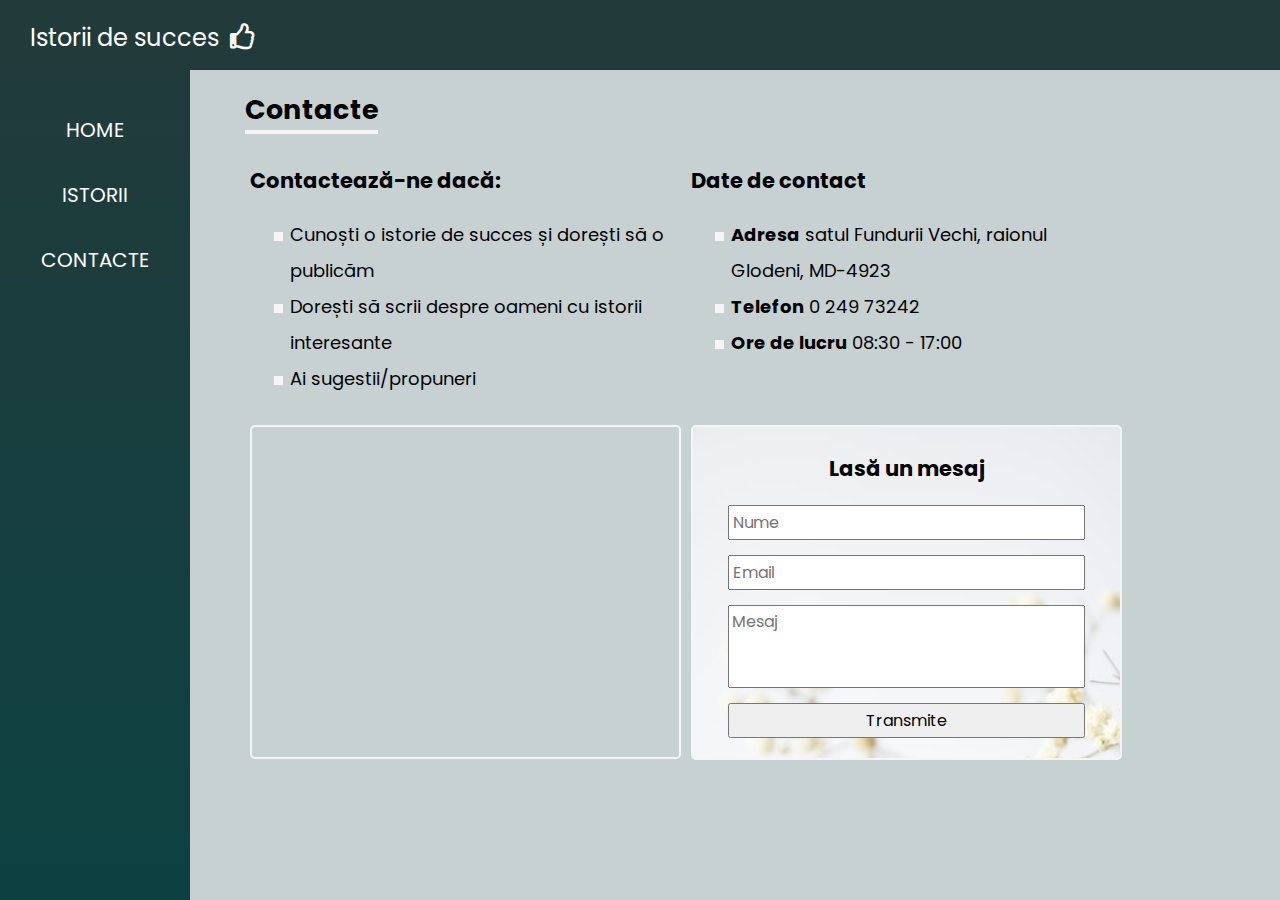
<file: pages/contacte.html>
<!DOCTYPE html>
<html>

<head>
    <meta charset="UTF-8" />
    <link rel="stylesheet" type="text/css" href="../css/style.css" />
    <meta name="viewport" content="width=device-width, initial-scale=1.0" />
    <link rel="icon" href="../images/happiness.png" />
    <link rel="stylesheet" href="https://cdnjs.cloudflare.com/ajax/libs/font-awesome/5.15.2/css/all.min.css" />
    <title>succes</title>
</head>

<body>
    <header>
        <a href="../index.html">
            Istorii de succes
            <i class="far fa-thumbs-up logo"></i>
           
        </a>
        <i id="menu-btn" class="fas fa-bars" onclick="show()"></i>
       

    </header>

    <div class="page-container">
        <aside id="side-menu">
            <a href="../index.html">Home</a>
            <a href="istorii.html">Istorii</a>
            <a href="contacte.html">Contacte</a>

        </aside>

        <main>
            <h2 class="title">Contacte</h2>
            <div class="row">

                <div class="col-50">
                    <h3>Contactează-ne dacă:</h3>

                    <ul class="contact-list">
                        <li>Cunoști o istorie de succes și dorești să o publicăm</li>
                        <li>Dorești să scrii despre oameni cu istorii interesante</li>
                        <li>Ai sugestii/propuneri</li>

                    </ul>
                </div>

                <div class="col-50">
                    <h3>Date de contact</h3>
                    <ul class="contact-list">
                        <li><b>Adresa</b> satul Fundurii Vechi, raionul Glodeni, MD-4923 </li>
                        <li><b>Telefon</b> 0 249 73242</li>
                        <li><b>Ore de lucru</b> 08:30 - 17:00</li>
                    </ul>
                </div>

            </div>
            <div class="row">
                <div class="col-50">
                    <iframe class="map"
                        src="https://www.google.com/maps/embed?pb=!1m18!1m12!1m3!1d21464.75001144337!2d27.695331494379612!3d47.74083566839028!2m3!1f0!2f0!3f0!3m2!1i1024!2i768!4f13.1!3m3!1m2!1s0x40cb5ca9d107c999%3A0xad3799b71f18fc69!2sFundurii%20Vechi%2C%20Moldova!5e0!3m2!1sro!2s!4v1629049471667!5m2!1sro!2s"
                         allowfullscreen="" loading="lazy"></iframe>
                </div>

                <div class="col-50">
                    <div class="contact-form">
                        <form>
                            <h3 class="centered">Lasă un mesaj</h3>
                            <input type="text" placeholder="Nume"  required/>
                            <input type="email" placeholder="Email" required/>
                            <textarea rows="3" placeholder="Mesaj" required></textarea>
                            <input type="submit" value="Transmite">
                        </form>
                    </div>
                </div>
            </div>
        </main>

    </div>

    <script src="../js/main.js"></script>


</body>

</html>
</file>
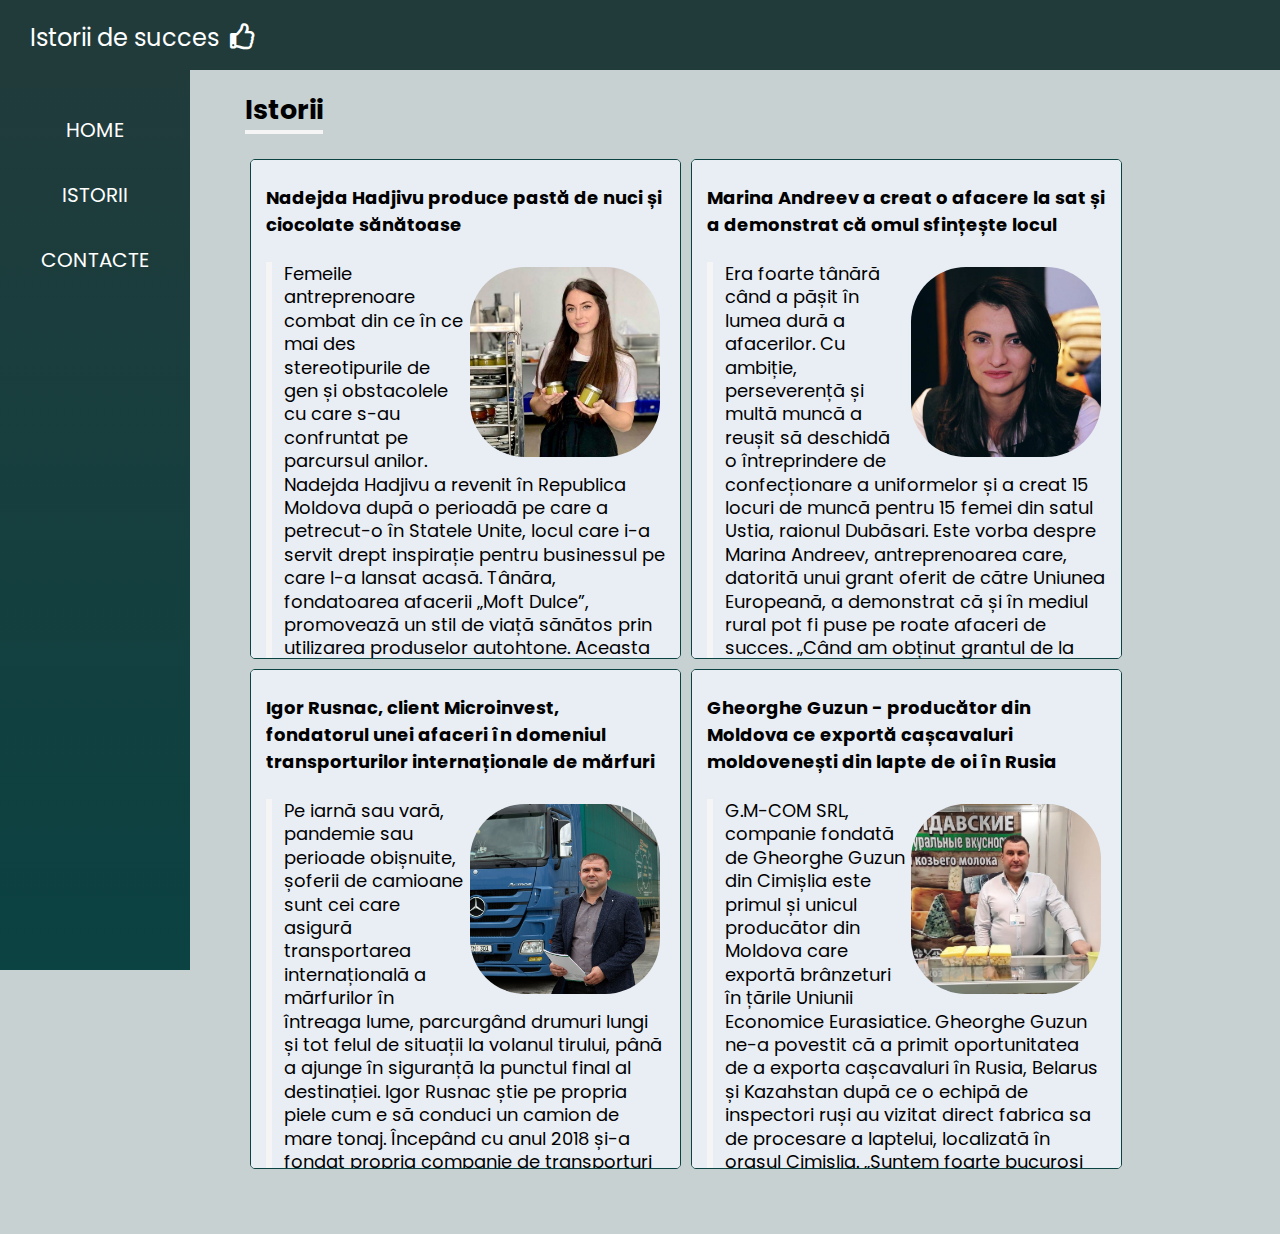
<file: pages/istorii.html>
<!DOCTYPE html>
<html>

<head>
    <meta charset="UTF-8" />
    <link rel="stylesheet" type="text/css" href="../css/style.css" />
    <meta name="viewport" content="width=device-width, initial-scale=1.0" />
    <link rel="icon" href="../images/happiness.png" />
    <link rel="stylesheet" href="https://cdnjs.cloudflare.com/ajax/libs/font-awesome/5.15.2/css/all.min.css" />
    <title>succes</title>
</head>

<body>
    <header>
        <a href="../index.html">
            Istorii de succes
            <i class="far fa-thumbs-up logo"></i>

        </a>
        <i id="menu-btn" class="fas fa-bars" onclick="show()"></i>
    </header>

    <div class="page-container">
        <aside id="side-menu">
            <a href="../index.html">Home</a>
            <a href="istorii.html">Istorii</a>
            <a href="contacte.html">Contacte</a>

        </aside>

        <main>
            <h2 class="title">Istorii</h2>

            <div class="row row-event">
                <div class="col-50 ">
                    <div class="event">
                        <h4>Nadejda Hadjivu produce pastă de nuci și ciocolate sănătoase</h4>
                        <img src="../images/nadejda.jpg">
                        <p>
                            Femeile antreprenoare combat din ce în ce mai des stereotipurile de gen și obstacolele cu
                            care
                            s-au confruntat pe parcursul anilor. Nadejda Hadjivu a revenit în Republica Moldova după o
                            perioadă pe care a petrecut-o în Statele Unite, locul care i-a servit drept inspirație
                            pentru
                            businessul pe care l-a lansat acasă. Tânăra, fondatoarea afacerii „Moft Dulce”, promovează
                            un
                            stil de viață sănătos prin utilizarea produselor autohtone. Aceasta produce pastă de nuci și
                            ciocolate sănătoase, fără zahăr de sfeclă, gluten, sau lactate.

                            „Când am revenit acasă am observat că prin magazine nu este asortiment atât de mare. Este
                            doar
                            pastă de arahide cu ulei de palmier și cu diferite adaosuri și zahăr. Astfel, am început să
                            produc dulciuri și alternative sănătoase. Folosesc ingrediente sănătoase, stevia, zahăr de
                            cocos, produse care sunt indicate și copiilor. Pe piața noastră de desfacere sunt prea multe
                            produse alimentare necalitative”, spune Nadejda.

                            În mare parte, Nadejda folosește produse locale, mai cu seamă alunele. Iar pe lângă faptul
                            că se
                            ocupă și de găsirea materiei prime, femeia deține și multe alte roluri în compania pe care a
                            deschis-o.
                            „Alunele de pădure le cumpăr de la o doamnă de la noi care are alune ecologice foarte dulci.
                            Nucile caju le import și arahidele la fel, dar majoritatea produselor sunt locale. (...Eu
                            lucrez
                            și cu tehnologia, sunt și șefă de producție și directoare și contabilă și duc evidența
                            afacerilor. Așa cum volumul de lucru crește, lucrez împreună și cu un tânăr tehnolog care mă
                            ajută. Cu ceva timp în urmă producția era 50-70 de kilograme pe oră pentru pasta de nuci,
                            dar
                            moara nouă, din utilajul pe care l-am cumpărat cu ajutorul grantului ODIMM și UN Women,
                            poate
                            produce până la o tonă”, spune ea.

                            Tânăra antreprenoare spune că la începutul parcursului său a făcut multe greșeli, din lipsa
                            de
                            cunoștințe în domeniul afacerilor, iar pe lângă asta a avut nevoie să depună și mai mult
                            efort
                            pentru a fi luată în serios atunci când a decis să își legalizeze businessul.
                            „Cred că 80% din ce am făcut au fost greșeli. Am început producția fără multe cunoștințe și
                            am
                            învățat din greșeli. Am ars peste 100 de kilograme de nuci testând. Mulți oameni, văzându-te
                            tânără, poate nu te iau în serios, mai cu seamă când trebuie să faci afacerea oficială,
                            Trebuie
                            să fii foarte insistentă, și să mergi mai departe spre visurile tale. La început mulți
                            spuneau
                            că nu va fi posibil, că o să ne închidem, dar deja avem un an”, a spus Nadejda.

                            În final, tânăra spune că are ambiția de a ajunge și pe piața din România, lucru care, crede
                            ea,
                            este posibil și în baza exemplelor altor afaceri locale care au reușit acest lucru.

                        </p>
                    </div>
                </div>
                <div class="col-50">
                    <div class="event">
                        <h4>Marina Andreev a creat o afacere la sat și a demonstrat că omul sfințește
                            locul</h4>
                            <img src="../images/marina.jpg">
                        <p>
                            Era foarte tânără când a pășit în lumea dură a afacerilor. Cu ambiție, perseverență și multă
                            muncă a reușit să deschidă o întreprindere de confecționare a uniformelor și a creat 15
                            locuri
                            de muncă pentru 15 femei din satul Ustia, raionul Dubăsari. Este vorba despre Marina
                            Andreev,
                            antreprenoarea care, datorită unui grant oferit de către Uniunea Europeană, a demonstrat că
                            și
                            în mediul rural pot fi puse pe roate afaceri de succes.
                            „Când am obținut grantul de la Uniunea Europeană, pentru că datorită acestui grant a fost
                            deschisă afacerea, eram după ultimul an de facultate. Practic eram super-tânără. Experiența
                            era
                            la zero. Am creat locuri de muncă pentru femei anume în sectorul rural, la acel moment în
                            sat nu
                            era nicio întreprindere la care femeile să-și găsească de lucru. Cu ajutorul grantului am
                            deschis această afacere. Dacă nu era grantul cred că nu mai eram acum femeie de afaceri și
                            nu
                            mai aveam întreprinderea creată. Poate aș fi fost undeva peste hotarele țării muncind la un
                            job
                            obișnuit cum fac mulți alți concetățeni de-ai noștri”, povestește Marina Andreev.
                            Antreprenoarea spune că una dintre cele mai mari împliniri pe care le are ține de faptul că
                            a
                            reușit să le ofere femeilor din satul Ustina șansa de a munci acasă, alături de familie.
                            Femeia
                            spune că obținerea grantului financiar oferit de către UE i-a oferit mai multă încredere în
                            forțele proprii:
                            „A fost impulsul care m-a ajutat. Au trecut patru ani de atunci, iar noi lucrăm, încercăm să
                            dezvoltăm. Primii trei ani, cei mai grei de la început noi i-am trecut. Nu a fost atât de
                            ușor
                            să primim grantul. A fost un concurs de bussines-planuri. Bussines-planul l-am scris
                            singură.
                            Cred că cea mai importantă a fost ideea și numărul de locuri de muncă create. Comparativ cu
                            alte
                            proiecte, la mine a fost unul dintre acelea care crea multe locuri de muncă”.

                        </p>
                    </div>
                </div>
                <div class="col-50">
                    <div class="event">
                        <h4>Igor Rusnac, client Microinvest, fondatorul unei afaceri în domeniul transporturilor
                            internaționale de mărfuri</h4>
                            <img src="../images/igor.jpg">
                        <p>
                            Pe iarnă sau vară, pandemie sau perioade obișnuite, șoferii de camioane sunt cei care
                            asigură transportarea internațională a mărfurilor în întreaga lume, parcurgând drumuri lungi
                            și tot felul de situații la volanul tirului, până a ajunge în siguranță la punctul final al
                            destinației. Igor Rusnac știe pe propria piele cum e să conduci un camion de mare tonaj.
                            Începând cu anul 2018 și-a fondat propria companie de transporturi rutiere internaționale,
                            cu rute spre Georgia, Turcia, Rusia și alte direcții. Cu ajutorul suportului financiar de la
                            Microinvest, a reușit să își extindă afacerea, achiziționând noi capuri tractoare și
                            semi-remorci. Iar totul a început de la primul camion de rută, pe care l-a condus timp de 2
                            ani. Anume acesta a pus bazele companiei – R.I.M Forward, care astăzi întrunește 8 tiruri și
                            o echipă întreagă de șoferi, mereu la datorie.
                            Cum a apărut ideea să vă creați o afacere în domeniul transporturilor?

                            Ideea a venit de la tata. După ce am activat o perioadă în calitate de șofer, am decis să
                            cumpăr acel camion, apelând la primul credit de la Microinvest. Sincer să fiu, a fost o
                            decizie de mare responsabilitate, știam că dacă fac acest pas trebuie să calculez totul cât
                            mai detaliat, mai ales riscurile. Prima perioadă activam în calitate de șofer pe propriul
                            camion.

                            După care, când am terminat de achitat creditul, am decis împreună cu soția să deschidem
                            propria companie de transport internațional de mărfuri. Am divizat responsabilitățile: Maria
                            e responsabilă de finanțe și contabilitatea companiei, eu sunt responsabil de rutele
                            camioanelor. Exportăm mărfuri predominant în țările asiatice: Georgia, Armenia, Azerbaijan
                            ș.a. De asemenea, avem contracte de import și cu companii din Moldova. În timpul pandemiei,
                            am circulat în diverse direcții, precum nord-vestul Turciei, Serbia, Rusia, Polonia, România
                            etc. Am transportat mobilă, saltele, tehnică agricolă, piese de schimb auto și alte mărfuri.
                            Ce planuri de viitor aveți?

                            Vrem să ne extindem, să cumpărăm noi camioane și să angajăm noi șoferi în echipa noastră. De
                            asemenea, suntem deschiși pentru noi contracte de colaborare, poate cu alte țări. Pandemia
                            ne-a stricat un pic planurile, dar totuși am circulat, nu am stat pe loc. Acum lucrurile
                            s-au normalizat și mergem înainte, ne dezvoltăm continuu. Pentru suport financiar, vom apela
                            tot la Microinvet, unde în altă parte.?E ușor să colaborezi cu un partener precum
                            Microinvest, cu care totul merge pe încredere.

                        </p>
                    </div>
                </div>
                <div class="col-50">
                    <div class="event">
                        <h4>Gheorghe Guzun - producător din Moldova ce exportă cașcavaluri moldovenești din lapte de oi
                            în Rusia</h4>
                            <img src="../images/gheorghe.jpg">
                        <p>
                            G.M-COM SRL, companie fondată de Gheorghe Guzun din Cimișlia este primul și unicul
                            producător din Moldova care exportă brânzeturi în țările Uniunii Economice Eurasiatice.

                            Gheorghe Guzun ne-a povestit că a primit oportunitatea de a exporta cașcavaluri în Rusia,
                            Belarus și Kazahstan după ce o echipă de inspectori ruși au vizitat direct fabrica sa de
                            procesare a laptelui, localizată în orașul Cimișlia.

                            „Suntem foarte bucuroși că compania noastră a fost inclusă în registrul Rosselkhoznadzor și
                            a primit dreptul de a exporta brânzeturi în Federația Rusă. În aprilie, chiar am reușit să
                            ajungem la o expoziție internațională de produse alimentare din Moscova, „Prodexpo”, unde am
                            avut șansa de a cunoaște câțiva potențiali parteneri. Acum suntem în stadiul negocierilor
                            privind organizarea primului import al unui produs moldovenesc pe teritoriul Rusiei. În
                            toamnă, intenționăm să trimitem primul lot de brânzeturi sub marca noastră „Original Sheep”.
                            Există, de asemenea, o companie mare din Rusia care dorește să vândă brânzeturile noastre
                            sub marca proprie. Este foarte important pentru noi să începem exportul în această toamnă,
                            astfel încât să ne creăm o idee și primă impresie despre cum să lucrăm în sezonul viitor.”
                            Gheorghe Guzun este doctor de profesie. El ne-a mărturisit că a făcut primii pași în
                            antreprenoriat cu vânzarea de brânză de oi ambalată în vid.

                            „Ideea să fondez o afacere mi-a venit la începutul anilor 2000. Salariul unui medic în acei
                            ani era extrem de mic și am început să mă gândesc cu ce pot să mă mai ocup, ca să îmi
                            întrețin familia. M-am gândit mult și am ajuns la decizia să comercializăm brânzeturi. Din
                            lipsa documentelor de reglementare, inițial nu aveam posibilitatea să o vindem oficial în
                            magazine. Atunci m-am apucat de pregătirea tuturor documentelor necesare și organizarea
                            modalităților de stocare. Când totul a fost gata, am fost primii din Moldova care am adus
                            brânză de oi ambalată în vid în vitrinele supermarketurilor”.
                            În 2019, Gheorghe Guzun și-a deschis propria mini-fabrică de prelucrare a laptelui de oi și
                            capre în orașul Cimișlia, iar în 2020 a început să producă cașcavaluri.

                            „Nu avem propriile noastre ferme de animale, așa că pentru producția de brânzeturi cumpărăm
                            laptele. Lucrăm cu puncte de colectare a laptelui din Cimișlia, Vulcănești, Taraclia, Doina
                            și Borogani. Laptele este folosit pentru producția brânzeturilor. Urmează pasteurizarea și
                            procesul de producere a cașcavalurilor în sine. Apoi vine etapa de maturare, când
                            brânzeturile se păstrează la o anumită temperatură și umiditate. Pentru aceasta, avem camere
                            subterane speciale. În medie, procesăm câte 3-6 tone de lapte pe zi”.
                        </p>
                    </div>
                </div>
            </div>
        </main>

    </div>

    <script src="../js/main.js"></script>


</body>

</html>
</file>
<file: css/style.css>
@import url('https://fonts.googleapis.com/css2?family=Poppins&display=swap');
*{
  box-sizing: border-box;  
}

::-webkit-scrollbar {
    width: 6px;
}

::-webkit-scrollbar-thumb {
    background: rgb(167, 164, 164);
    border-radius: 8px;
}
body {
    margin: 0;
    background-color: #c7d1d1;
    font-size: 18px;
    font-family: 'Poppins', sans-serif;
     

}


header {
    height: 70px;
    background-color: #213b3b;
    position: fixed;
    width: 100%;
    padding-top: 20px;
    padding-left: 30px;
    font-size: 24px; 

}

header a {
    color: white;
    text-decoration: none;
}

.page-container {
    min-height: 100vh;
    padding-top: 70px;
}


main {
    margin: 10px 10% 60px 220px;
    padding: 0px 25px;
}

aside {
    width: 190px;
    height: 100vh;
    position: fixed;
    background: linear-gradient(to bottom, #213b3b, #0b4242);
    padding-top: 10px;
    font-size: 20px;
}

aside a {
    display: block;
   color: white;
   text-transform: uppercase; 
   text-decoration: none;
   text-align: center;
   margin-top: 35px;
}

.logo {
    margin-left: 5px;
    font-size: 26px;
}

p {
    line-height: 130%;
    border-left: 6px solid whitesmoke;
    padding-left: 12px ;
}

.row {
    overflow: auto;
}

[class^="col-"] {
    float: left;
    padding: 5px;
}

.col-10 { width: 10%;}
.col-20 { width: 20%;}
.col-30 { width: 30%;}
.col-40 { width: 40%;}
.col-50 { width: 50%;}
.col-60 { width: 60%;}
.col-70 { width: 70%;}
.col-80 { width: 80%;}
.col-90 { width: 90%;}
.col-100 { width: 100%;}

.title {
    border-bottom: 4px solid whitesmoke;
    margin-bottom: 5px;
    margin-top: 10px;
    display: inline-block;
}

.intro-video {
    display: block;
    max-height: 50vh;
    margin: 40px auto;
    max-width: 100%;
    border-radius: 8px;

}

.gallery {
    display: flex;
    justify-content: space-around;
    flex-wrap: wrap;
    margin-top: 40px;
}

.gallery img {
    width: 200px;
    height: 200px;
    object-fit: cover;
    border-radius: 5px;
    transition: all 0.3s;

}

.gallery img:hover {
    transform: scale(1.05);
    transition: all 0.3s;

}

.row-event {
    margin-top: 15px;
}

.event {
    padding: 0px 15px 15px 15px;
    background-color: #e9eef5;
    border-radius: 5px;
    border: 1px solid #0b4242;
    height: 500px;
    overflow-y: scroll;
}

.event img {
    width: 200px;
    height: 200px;
    object-fit: cover;
    float: right;
    border-radius: 30%;
    padding: 5px;

}
.contact-list {
    line-height: 200%;
    list-style: linear-gradient(whitesmoke, whitesmoke);
}

.map {
    width: 100%;
    max-width: 480px;
    height: 334px;
    border-radius: 5px;
    border: 2px solid whitesmoke;
}

.centered {
    text-align: center;
}

.contact-form {
    /* background-color: rgb(178, 189, 190); */
    background: url("../images/gri1.jpg");
    border-radius: 5px ;
    border: 2px solid whitesmoke;
    max-width: 480px;
    padding: 5px 15px 20px 15px;
}

.contact-form input, .contact-form textarea {
    display: block;
    width: 90%;
    margin: 15px auto 0px auto;
    resize: none;
    font-family: inherit;
    padding: 3px;
    font-size: 16px;
}

#menu-btn {
    color: whitesmoke;
    font-size: 28px;
    position: absolute;
    top: 23px;
    right: 25px;
    display: none;
}

.show {
    display: block !important;
}

@media (max-width: 768px) {
    body {
        font-size: 16px;
    }
    [class^="col-"] {
     width: 100%;
    }
    main {
        margin: 0px;
        
padding: 10px 15px 20px 15px;
    }

aside {
    display: none;
    height: auto;
    width: 100%;
    padding-top: 0px;
    padding-bottom: 25px;
}

.gallery img {
    width: 130px;
    height: 130px;
}
#menu-btn {
    display: block;
}

}
</file>
